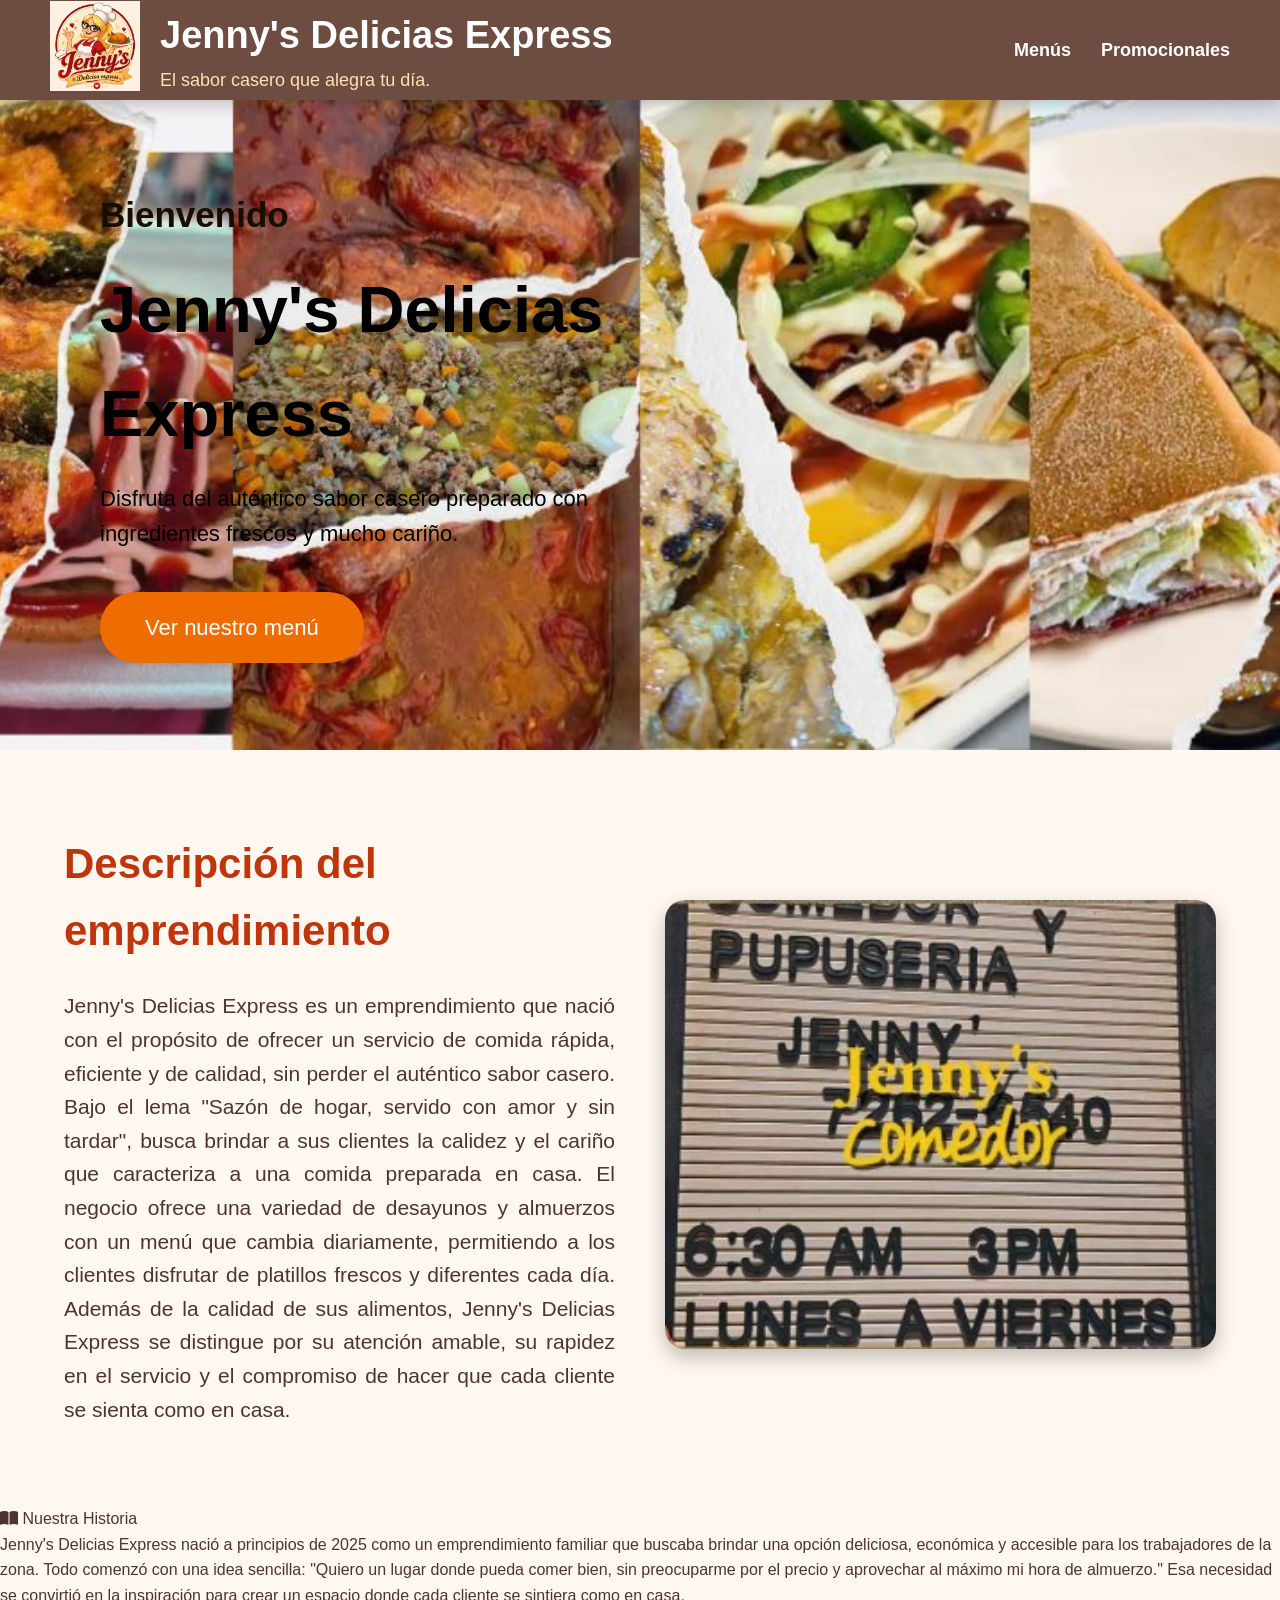
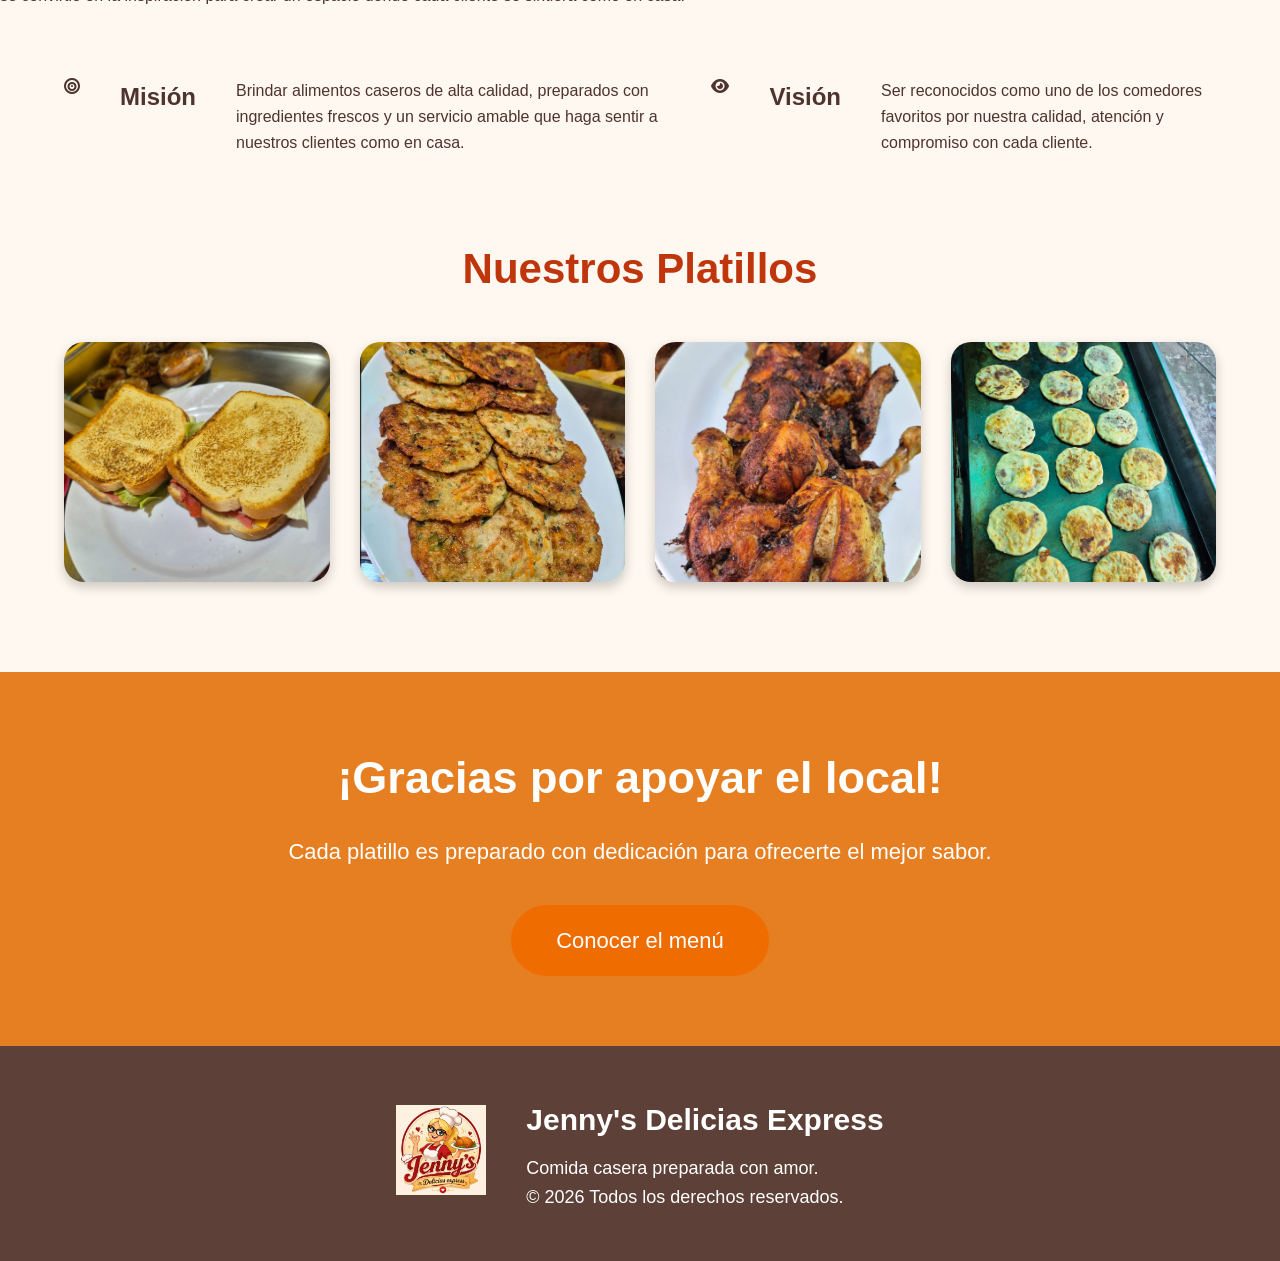
<file: index.html>
<!DOCTYPE html>
<html lang="es">

<head>
<meta charset="UTF-8">
<meta name="viewport" content="width=device-width, initial-scale=1.0">
<title>Jenny's Delicias Express</title>
<link rel="stylesheet" href="estilos.css">
<link rel="preconnect" href="https://fonts.googleapis.com">
<link rel="preconnect" href="https://fonts.gstatic.com" crossorigin>
<link href="https://fonts.googleapis.com/css2?family=Poppins:wght@300;400;500;600;700&family=Playfair+Display:wght@700&display=swap" rel="stylesheet">
<link rel="stylesheet" href="https://cdnjs.cloudflare.com/ajax/libs/font-awesome/6.7.2/css/all.min.css">
</head>

<body>

<header>
<div class="logo">
<img src="IMAGENES/logo.jpeg" alt="Logo">
</div>
<div class="nombre">
<h1>Jenny's Delicias Express</h1>
<p>El sabor casero que alegra tu día.</p>
</div>

<nav>
<ul>
<li><a href="menu.html">Menús</a></li>
<li><a href="promociones.html">Promocionales</a></li>
</ul>
</nav>
</header>

<section class="banner">
<div class="banner-texto">
<h2>Bienvenido</h2>
<h1>Jenny's Delicias Express</h1>
<p>
Disfruta del auténtico sabor casero preparado con ingredientes frescos y mucho cariño.
</p>

<a href="menu.html" class="boton">
Ver nuestro menú
</a>
</div>
</section>

<section class="descripcion">
<div class="descripcion-texto">
<h2>Descripción del emprendimiento</h2>
<p>
Jenny's Delicias Express es un emprendimiento que nació con el propósito de ofrecer un servicio de comida rápida, eficiente y de calidad, sin perder el auténtico sabor casero. Bajo el lema "Sazón de hogar, servido con amor y sin tardar", busca brindar a sus clientes la calidez y el cariño que caracteriza a una comida preparada en casa.
El negocio ofrece una variedad de desayunos y almuerzos con un menú que cambia diariamente, permitiendo a los clientes disfrutar de platillos frescos y diferentes cada día. Además de la calidad de sus alimentos, Jenny's Delicias Express se distingue por su atención amable, su rapidez en el servicio y el compromiso de hacer que cada cliente se sienta como en casa.

</p>
</div>
<div class="descripcion-imagen">
<img src="IMAGENES/comedor.jpg" alt="Lugar"></div>
</section>


<i class="fa-solid fa-book-open"></i>
Nuestra Historia
</h2>
<p>
Jenny's Delicias Express nació a principios de 2025 como un emprendimiento familiar que buscaba brindar una opción deliciosa, económica y accesible para los trabajadores de la zona. Todo comenzó con una idea sencilla: "Quiero un lugar donde pueda comer bien, sin preocuparme por el precio y aprovechar al máximo mi hora de almuerzo." Esa necesidad se convirtió en la inspiración para crear un espacio donde cada cliente se sintiera como en casa.
</p>
</section>




<section class="mision-vision">
<i class="fa-solid fa-bullseye"></i>
<h2>Misión</h2>
<p>
Brindar alimentos caseros de alta calidad, preparados con ingredientes frescos y un servicio amable que haga sentir a nuestros clientes como en casa.
</p>
</div>

<i class="fa-solid fa-eye"></i>
<h2>Visión</h2>
<p>
Ser reconocidos como uno de los comedores favoritos por nuestra calidad, atención y compromiso con cada cliente.
</p>
</div>
</section>

<section class="galeria">
<h2>Nuestros Platillos</h2>
<div class="imagenes">
<img src="IMAGENES/plato1.jpg" alt="Platillo 1">

<img src="IMAGENES/plato2.jpg" alt="Platillo 2">

<img src="IMAGENES/plato3.jpeg" alt="Platillo 3">

<img src="IMAGENES/plato4.jpeg" alt="Platillo 4">
</div>
</section>


<section class="cta">
<h2>
¡Gracias por apoyar el local!
</h2>
<p>
Cada platillo es preparado con dedicación para ofrecerte el mejor sabor.
</p>
<a href="menu.html" class="boton">
Conocer el menú
</a>
</section>


<footer>
<div class="footer-logo">
<img src="IMAGENES/logo.jpeg" alt="Logo">
</div>

<div class="footer-info">
<h3>Jenny's Delicias Express</h3>
<p>Comida casera preparada con amor.</p>
<p>© 2026 Todos los derechos reservados.</p>
</div>
</footer>

</body>

</html>
</file>
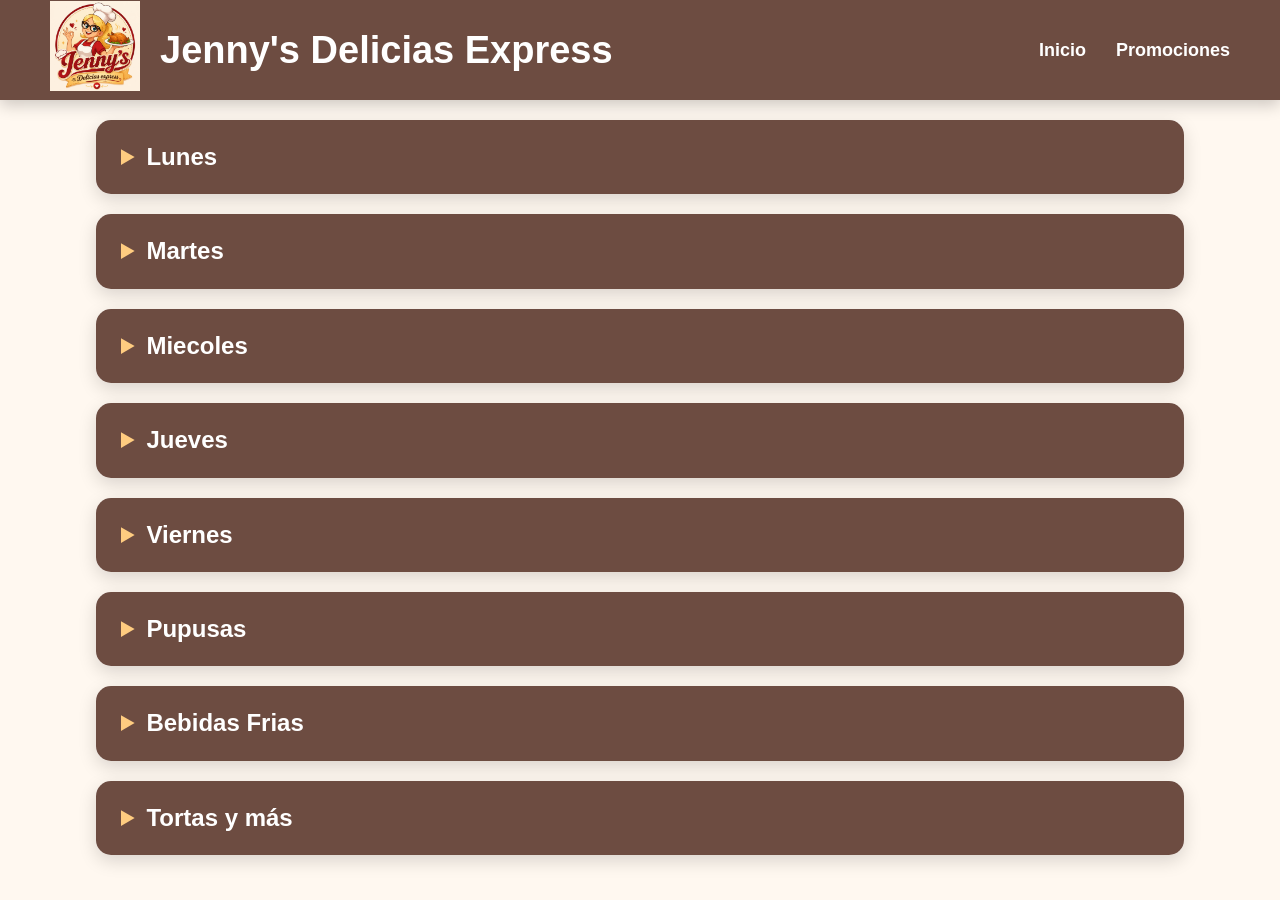
<file: menu.html>
<!DOCTYPE html>
<html lang="es">

<Head>
<meta charset="UTF-8">
<meta name="viewport" content="width=device-width, initial-scale=1.0">
<title>Menú Semanal</title>
<link rel="stylesheet" href="estilos.css">
</Head>

<Body>
<header>
<div class="logo">
<img src="IMAGENES/logo.jpeg">
</div> <div class="nombre">
<h1>Jenny's Delicias Express</h1>
</div>
<nav>
<ul>
<li>
<a href="index.html">Inicio</a></li>
<li><a href="promociones.html">Promociones</a></li>
</ul>
</nav>
</header>


<details class="menu-dia">
<summary>Lunes</summary>
<div class="menu-imagen">
<img src="IMAGENES/menulunes.jpeg">
</div>
</details>


<details class="menu-dia">
<summary>Martes</summary>
<div class="menu-imagen">
<img src="IMAGENES/menumartes.jpeg">
</div>
</details>


<details class="menu-dia">
<summary>Miecoles</summary>
<div class="menu-imagen">
<img src="IMAGENES/menumiercoles.jpeg">
</div>
</details>



<details class="menu-dia">
<summary>Jueves</summary>
<div class="menu-imagen">
<img src="IMAGENES/menujueves.jpeg">
</div>
</details>



<details class="menu-dia">
<summary>Viernes</summary>
<div class="menu-imagen">
<img src="IMAGENES/menuviernes.jpeg">
</div>
</details>


<details class="menu-dia">
<summary>Pupusas</summary>
<div class="menu-imagen">
<img src="IMAGENES/menupupusas.png">
</div>
</details>

<details class="menu-dia">
<summary>Bebidas Frias</summary>
<div class="menu-imagen">
<img src="IMAGENES/menubebidasfrias.png">
</div>
</details>

<details class="menu-dia">
<summary>Tortas y más</summary>
<div class="menu-imagen">
<img src="IMAGENES/menutortasymas.png">
</div>
</details>

</Body>
</file>
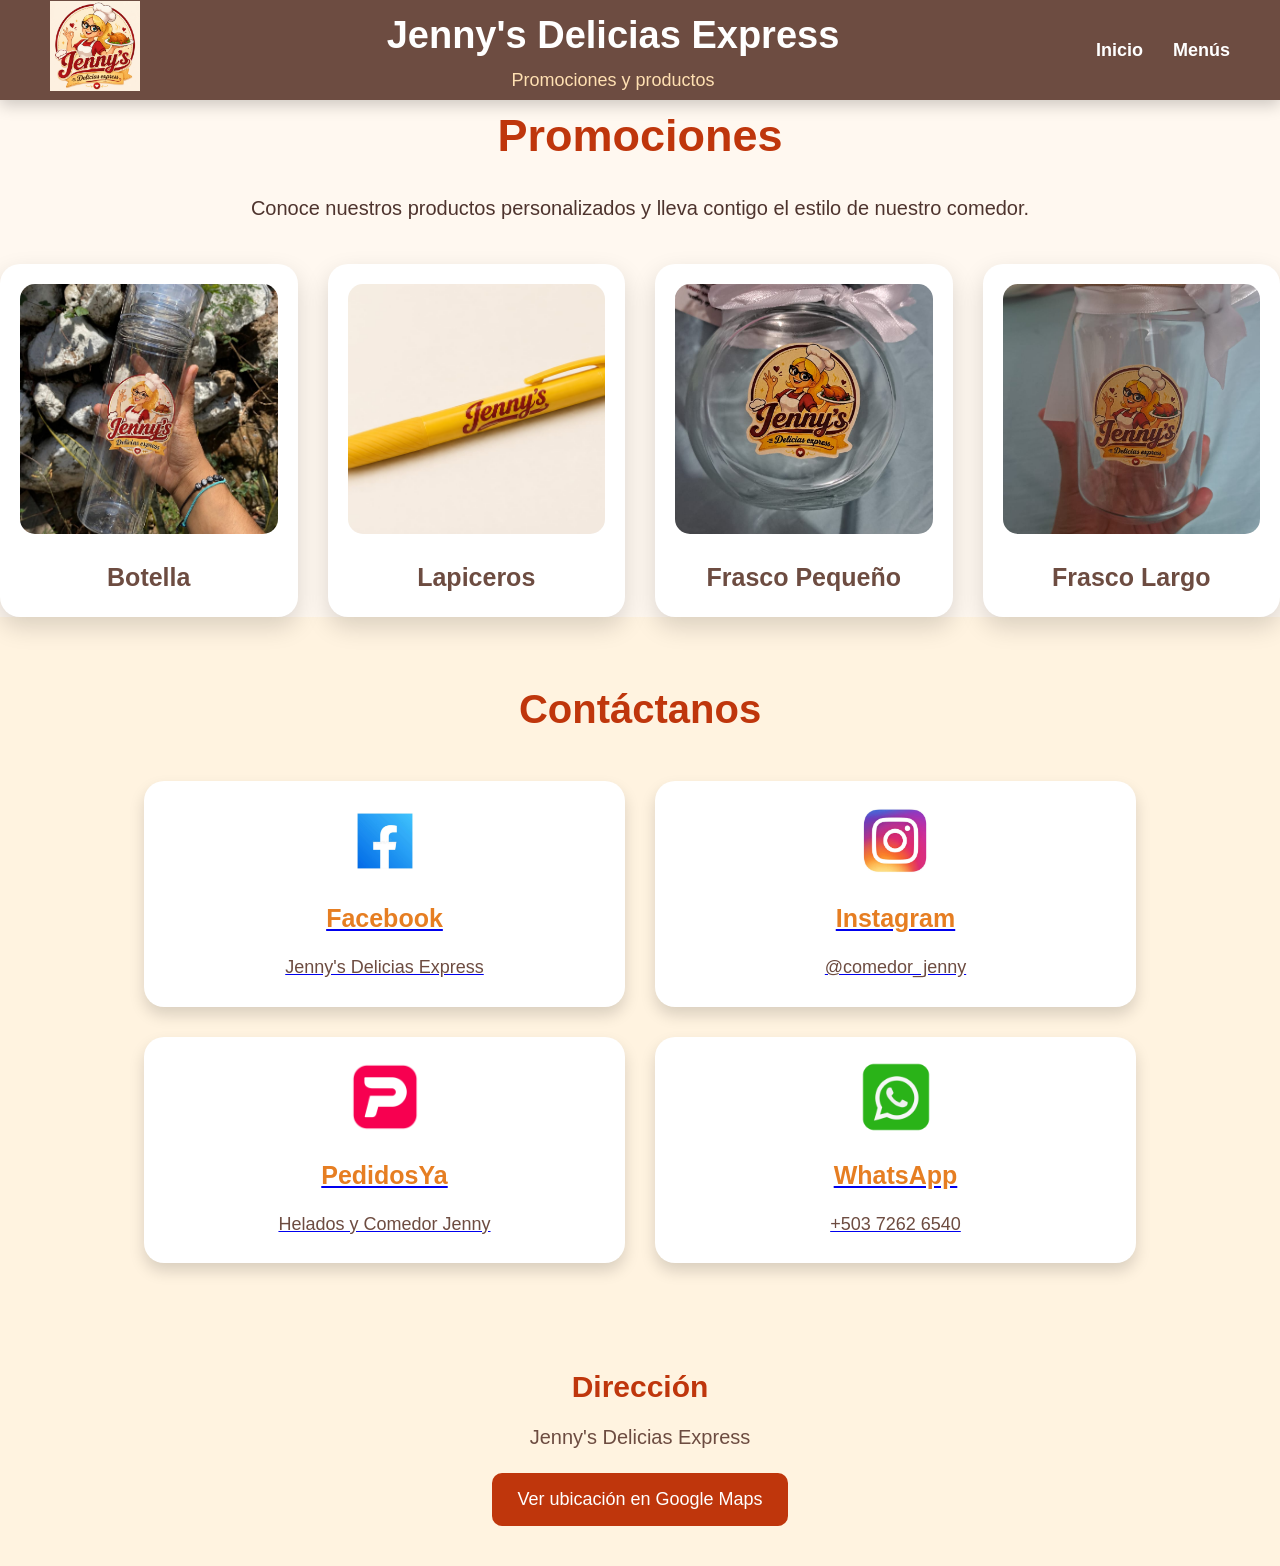
<file: promociones.html>
<!DOCTYPE html>
<html lang="es">

<head>
<meta charset="UTF-8">
<meta name="viewport" content="width=device-width, initial-scale=1.0">
<title>Promociones</title>
<link rel="stylesheet" href="estilos.css">
</head>


<body>
<center>
<header>
<div class="logo">
<img src="IMAGENES/logo.jpeg">
</div>


<div class="nombre">
<h1>Jenny's Delicias Express</h1>
<p>Promociones y productos</p>
</div>


<nav>
<ul>
<li><a href="index.html">Inicio</a></li>
<li><a href="menu.html">Menús</a></li>
</ul>
</nav>
</header>


<section class="promociones">
<h2>Promociones</h2>
<p>
Conoce nuestros productos personalizados y lleva contigo el estilo de nuestro comedor.
</p>
<div class="productos-promocion">

<div class="producto">
<img src="IMAGENES/botella.jpeg" alt="Botella">
<h3>Botella</h3>
</div>

<div class="producto">
<img src="IMAGENES/lapicero.jpeg" alt="Lapiceros">
<h3>Lapiceros</h3>
</div>

<div class="producto">
<img src="IMAGENES/Frascopequeño.jpeg" alt="Frasco Pequeño">
<h3>Frasco Pequeño</h3>
</div>

<div class="producto">
<img src="IMAGENES/Frascolargo.jpeg" alt="Frasco Largo">
<h3>Frasco Largo</h3>
</div>

</div>
</section>

<section class="redes">
<h2>Contáctanos</h2>
<div class="redes-contenedor">
<div class="red-social">
<a href="https://www.facebook.com/share/1CM8REexuL/" target="_blank">
<img src="IMAGENES/facebook.jpg" alt="Facebook">
<h3>Facebook</h3>
<p>Jenny's Delicias Express</p>
</a>
</div>

<div class="red-social">
<a href="https://www.instagram.com/comedor_jenny?igsh=c2RndGl4cml3MHQz" target="_blank">
<img src="IMAGENES/instagram.jpg" alt="Instagram">
<h3>Instagram</h3>
<p>@comedor_jenny</p>
</a>
</div>

<div class="red-social">
<a href="https://www.pedidosyasv.com.sv/restaurantes/santa-ana/helados-y-comedor-jenny-b8b6b138-c7e8-4c6d-a2cf-2d5b4101dff0-menu" target="_blank">
<img src="IMAGENES/pedidosya.png" alt="Pedidos Ya">
<h3>PedidosYa</h3>
<p>Helados y Comedor Jenny</p>
</a>
</div>

<div class="red-social">
<a href="https://wa.me/50372626540" target="_blank">
<img src="IMAGENES/Whatsapp.png" alt="WhatsApp">
<h3>WhatsApp</h3>
<p>+503 7262 6540</p>
</a>
</div>
</div>
</section>

<section class="direccion">
<h3>Dirección</h3>
<p>Jenny's Delicias Express</p>
<a href="https://maps.app.goo.gl/5mGXVzHno3KhpAGT6" target="_blank">
Ver ubicación en Google Maps
</a>
</section>

</body>
</html>
</file>
<file: estilos.css>
*{
margin:0;
padding:0;
box-sizing:border-box;
font-family:Arial, Helvetica, sans-serif;
}

html{
scroll-behavior:smooth;
}

body{
background:#FFF8F0;
color:#4E342E;
line-height:1.6;
}


header{

width:100%;
height:100px;

background:#6D4C41;

display:flex;

justify-content:space-between;

align-items:center;

padding:0 50px;

position:sticky;

top:0;

z-index:1000;

box-shadow:0px 5px 15px rgba(0,0,0,.20);

}

.logo img{

width:90px;

}

.nombre{

flex:1;

margin-left:20px;

}

.nombre h1{

color:white;

font-size:38px;

}

.nombre p{

color:#FFE0B2;

font-size:18px;

}

nav ul{

display:flex;

list-style:none;

}

nav ul li{

margin-left:30px;

}

nav ul li a{

text-decoration:none;

color:white;

font-size:18px;

font-weight:bold;

transition:.4s;

}

nav ul li a:hover{

color:#FFB74D;

}


.banner{

width:100%;

height:650px;

background-image:url(IMAGENES/banner.jpg);

background-size:cover;

background-position:center;

display:flex;

align-items:center;

padding-left:100px;

}

.banner-texto{

width:600px;

}

.banner h2{

color:#170E00;

font-size:35px;

}

.banner h1{

color:black;

font-size:65px;

margin:15px 0;

}

.banner p{

color:black;

font-size:22px;

margin-bottom:40px;

}



.boton{

background:#EF6C00;

color:white;

text-decoration:none;

padding:18px 45px;

border-radius:40px;

font-size:22px;

transition:.4s;

display:inline-block;

}

.boton:hover{

background:#E65100;

transform:scale(1.08);

}


.descripcion{

width:90%;

margin:80px auto;

display:flex;

justify-content:space-between;

align-items:center;

gap:50px;

}

.descripcion-texto{

width:50%;

}

.descripcion-texto h2{

font-size:42px;

margin-bottom:25px;

color:#BF360C;

}

.descripcion-texto p{

font-size:21px;

text-align:justify;

}

.descripcion-imagen{

width:50%;

}

.descripcion-imagen img{

width:100%;

border-radius:20px;

box-shadow:0px 8px 20px rgba(0,0,0,.25);

}


.historia{

width:90%;

margin:70px auto;

background:white;

padding:50px;

border-radius:20px;

box-shadow:0px 6px 15px rgba(0,0,0,.15);

}

.historia h2{

text-align:center;

color:#BF360C;

font-size:40px;

margin-bottom:25px;

}

.historia p{

font-size:20px;

text-align:justify;

}


.mision-vision{

width:90%;

margin:70px auto;

display:flex;

justify-content:space-between;

gap:40px;

}

.mision,
.vision{

width:50%;

background:white;

padding:40px;

border-radius:20px;

box-shadow:0px 6px 18px rgba(0,0,0,.15);

transition:.4s;

}

.mision:hover,
.vision:hover{

transform:translateY(-8px);

}

.mision h2,
.vision h2{

text-align:center;

color:#BF360C;

font-size:36px;

margin-bottom:20px;

}

.mision p,
.vision p{

font-size:19px;

text-align:justify;

}


.galeria{

width:90%;

margin:80px auto;

}

.galeria h2{

text-align:center;

font-size:42px;

color:#BF360C;

margin-bottom:40px;

}

.imagenes{

display:grid;

grid-template-columns:repeat(4,1fr);

gap:30px;

}

.imagenes img{

width:100%;

height:240px;

object-fit:cover;

border-radius:20px;

transition:.4s;

box-shadow:0px 5px 12px rgba(0,0,0,.20);

}

.imagenes img:hover{

transform:scale(1.05);

}

.cta{

width:100%;

background:#E67E22;

color:white;

text-align:center;

padding:70px 20px;

margin-top:90px;

}

.cta h2{

font-size:45px;

margin-bottom:20px;

}

.cta p{

font-size:22px;

margin-bottom:35px;

}


footer{

background:#5D4037;

color:white;

padding:50px;

display:flex;

justify-content:center;

align-items:center;

gap:40px;

}

.footer-logo img{

    width:90px;

}

.footer-info h3{

    font-size:30px;

    margin-bottom:10px;

}

.footer-info p{

    font-size:18px;

}


@media(max-width:900px){

header{

flex-direction:column;

height:auto;

padding:20px;

}

nav ul{

flex-direction:column;

text-align:center;

}

nav ul li{

margin:12px 0;

}

.banner{

padding:40px;

height:auto;

}

.banner-texto{

width:100%;

}

.banner h1{

font-size:42px;

}

.descripcion{

flex-direction:column;

}

.descripcion-texto,
.descripcion-imagen{

width:100%;

}

.mision-vision{

flex-direction:column;

}

.mision,
.vision{

width:100%;

}

.imagenes{

grid-template-columns:repeat(2,1fr);

}

footer{

flex-direction:column;

text-align:center;

}

}

@media(max-width:600px){

.imagenes{

grid-template-columns:1fr;

}

.banner h1{

font-size:34px;

}

.banner p{

font-size:18px;

}

.boton{

font-size:18px;

padding:14px 28px;

}

}






MIAU DE MENÚ

.titulo-menu{

text-align:center;

font-size:45px;

color:#BF360C;

margin:50px 0 30px;

}


details{

width:85%;

margin:20px auto;

background:white;

border-radius:15px;

overflow:hidden;

box-shadow:0 6px 18px rgba(0,0,0,.15);

transition:.3s;

}

details:hover{

transform:translateY(-3px);

}

summary{

background:#6D4C41;

color:white;

font-size:24px;

font-weight:bold;

padding:18px 25px;

cursor:pointer;

user-select:none;

transition:.3s;

}

summary:hover{

background:#8D6E63;

}

summary::marker{

color:#FFCC80;

}


.menu-imagen{

padding:25px;

text-align:center;

background:#FFF8F0;

}

.menu-imagen img{

width:100%;

max-width:700px;

border-radius:15px;

box-shadow:0 10px 25px rgba(0,0,0,.20);

transition:.4s;

}

.menu-imagen img:hover{

transform:scale(1.02);

}

.menu-imagen p{

margin-top:15px;

font-size:18px;

color:#5D4037;

font-style:italic;

}


@media(max-width:768px){

details{

width:95%;

}

summary{

font-size:20px;

}

.menu-imagen img{

max-width:100%;

}

}










MIAU DE PROMOCIONES


.promociones {
width: 90%;
margin: 80px auto;
text-align: center;
}

.promociones h2 {
color: #BF360C;
font-size: 45px;
margin-bottom: 20px;
}

.promociones p {
font-size: 20px;
margin-bottom: 40px;
}


.productos-promocion {
display: grid;
grid-template-columns: repeat(4, 1fr);
justify-content: center;
gap: 30px;
}


.producto {
width: 100%;
background: white;
padding: 20px;
border-radius: 20px;
box-shadow: 0 10px 25px rgba(0,0,0,.15);
transition: .4s;
}

.producto:hover {
    transform: translateY(-10px);
    box-shadow: 0 15px 30px rgba(0,0,0,.20);
}


.producto img {
width: 100%;
height: 250px;
object-fit: cover;
border-radius: 15px;
}

.producto h3 {
color: #6D4C41;
font-size: 25px;
margin-top: 15px;
}


.redes {
background: #FFF3E0;
padding: 60px 20px;
text-align: center;
}

.redes h2 {
color: #BF360C;
font-size: 40px;
margin-bottom: 40px;
}

.redes-contenedor {
width: 80%;
margin: auto;
display: grid;
grid-template-columns: repeat(2, 1fr);
gap: 30px;
}

.redes-contenedor div {
background: white;
padding: 25px;
border-radius: 20px;
box-shadow: 0 8px 15px rgba(0,0,0,.15);
}

.redes-contenedor img {
width: 70px;
height: 70px;
object-fit: contain;
}

.redes-contenedor h3 {
color: #E67E22;
font-size: 25px;
margin: 15px;
}

.redes-contenedor p {
color: #6D4C41;
font-size: 18px;
}


@media(max-width: 1000px) {
.productos-promocion {
grid-template-columns: repeat(2, 1fr);
}
}

@media(max-width: 600px) {
.productos-promocion {
grid-template-columns: 1fr;
}

.redes-contenedor {
grid-template-columns: 1fr;
}

.promociones h2 {
font-size: 35px;
}

.producto img {
height: 280px;
}
}






.direccion {
background: #FFF8F0;
padding: 35px 20px;
text-align: center;
}

.direccion h3 {
color: #BF360C;
font-size: 28px;
margin-bottom: 10px;
}

.direccion p {
color: #6D4C41;
font-size: 18px;
margin-bottom: 15px;
}




@media(max-width: 1000px) {

.productos-promocion {
grid-template-columns: repeat(2, 1fr);
}

}


@media(max-width: 600px) {

.productos-promocion {
grid-template-columns: 1fr;
}

.redes-contenedor {
grid-template-columns: 1fr;
width: 95%;
}

.promociones h2 {
font-size: 35px;
}

.redes h2 {
font-size: 32px;
}

.producto img {
height: 280px;
}

}
.direccion {
background: #FFF3E0 !important;
padding: 40px 20px !important;
text-align: center !important;
}

.direccion h3 {
color: #BF360C !important;
font-size: 30px !important;
margin-bottom: 10px !important;
}

.direccion p {
color: #6D4C41 !important;
font-size: 20px !important;
margin-bottom: 20px !important;
}

.direccion a {
display: inline-block !important;
padding: 12px 25px !important;
background: #BF360C !important;
color: white !important;
text-decoration: none !important;
border-radius: 10px !important;
font-size: 18px !important;
}

.direccion a:hover {
background: #E67E22 !important;
}
</file>
